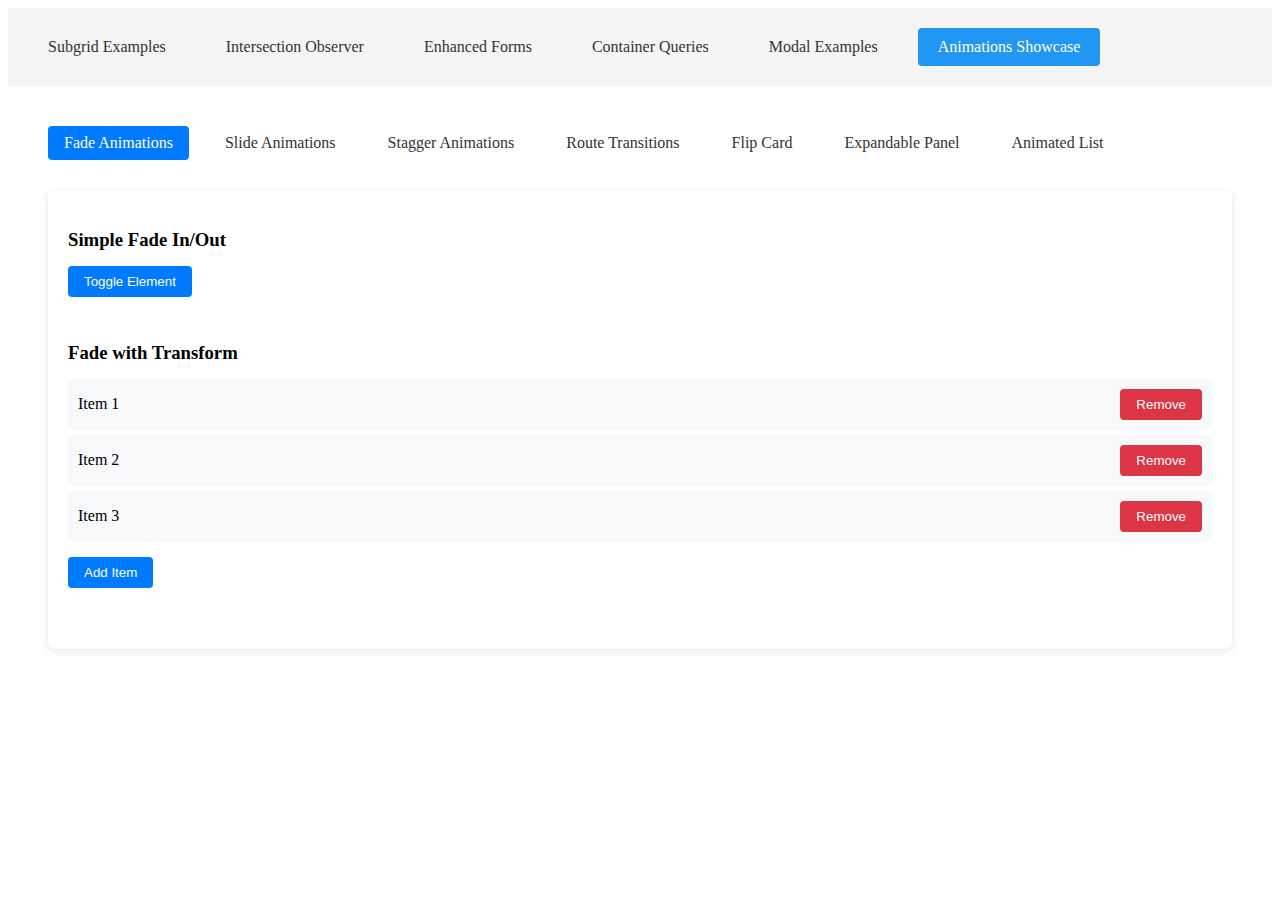
<file: anidemo/browser/index.html>
<!doctype html>
<html lang="en" data-beasties-container>
<head>
  <meta charset="utf-8">
  <title>YtVideos</title>
  <base href="/anidemo/browser/">
  <meta name="viewport" content="width=device-width, initial-scale=1">
  <link rel="icon" type="image/x-icon" href="favicon.ico">
<style>*{transition-timing-function:cubic-bezier(.4,0,.2,1)!important}</style><link rel="stylesheet" href="styles-2K4TDFSR.css" media="print" onload="this.media='all'"><noscript><link rel="stylesheet" href="styles-2K4TDFSR.css"></noscript></head>
<body>
  <app-root></app-root>
<link rel="modulepreload" href="chunk-LTZGX3IG.js"><link rel="modulepreload" href="chunk-CATICV5Q.js"><link rel="modulepreload" href="chunk-5OLW3BSY.js"><link rel="modulepreload" href="chunk-PLTF5HLD.js"><script src="polyfills-FFHMD2TL.js" type="module"></script><script src="main-HT6PN6L4.js" type="module"></script></body>
</html>
</file>
<file: anidemo/browser/styles-2K4TDFSR.css>
@keyframes fade-in{0%{opacity:0}to{opacity:1}}@keyframes fade-out{0%{opacity:1}to{opacity:0}}@keyframes scale-up{0%{transform:scale(.8);opacity:0}to{transform:scale(1);opacity:1}}@keyframes scale-down{0%{transform:scale(1);opacity:1}to{transform:scale(.8);opacity:0}}::view-transition-old(root){animation:.3s cubic-bezier(.4,0,.2,1) both scale-down}::view-transition-new(root){animation:.3s cubic-bezier(.4,0,.2,1) both scale-up}.expanded-view{overflow:hidden}*{transition-timing-function:cubic-bezier(.4,0,.2,1)!important}
</file>
